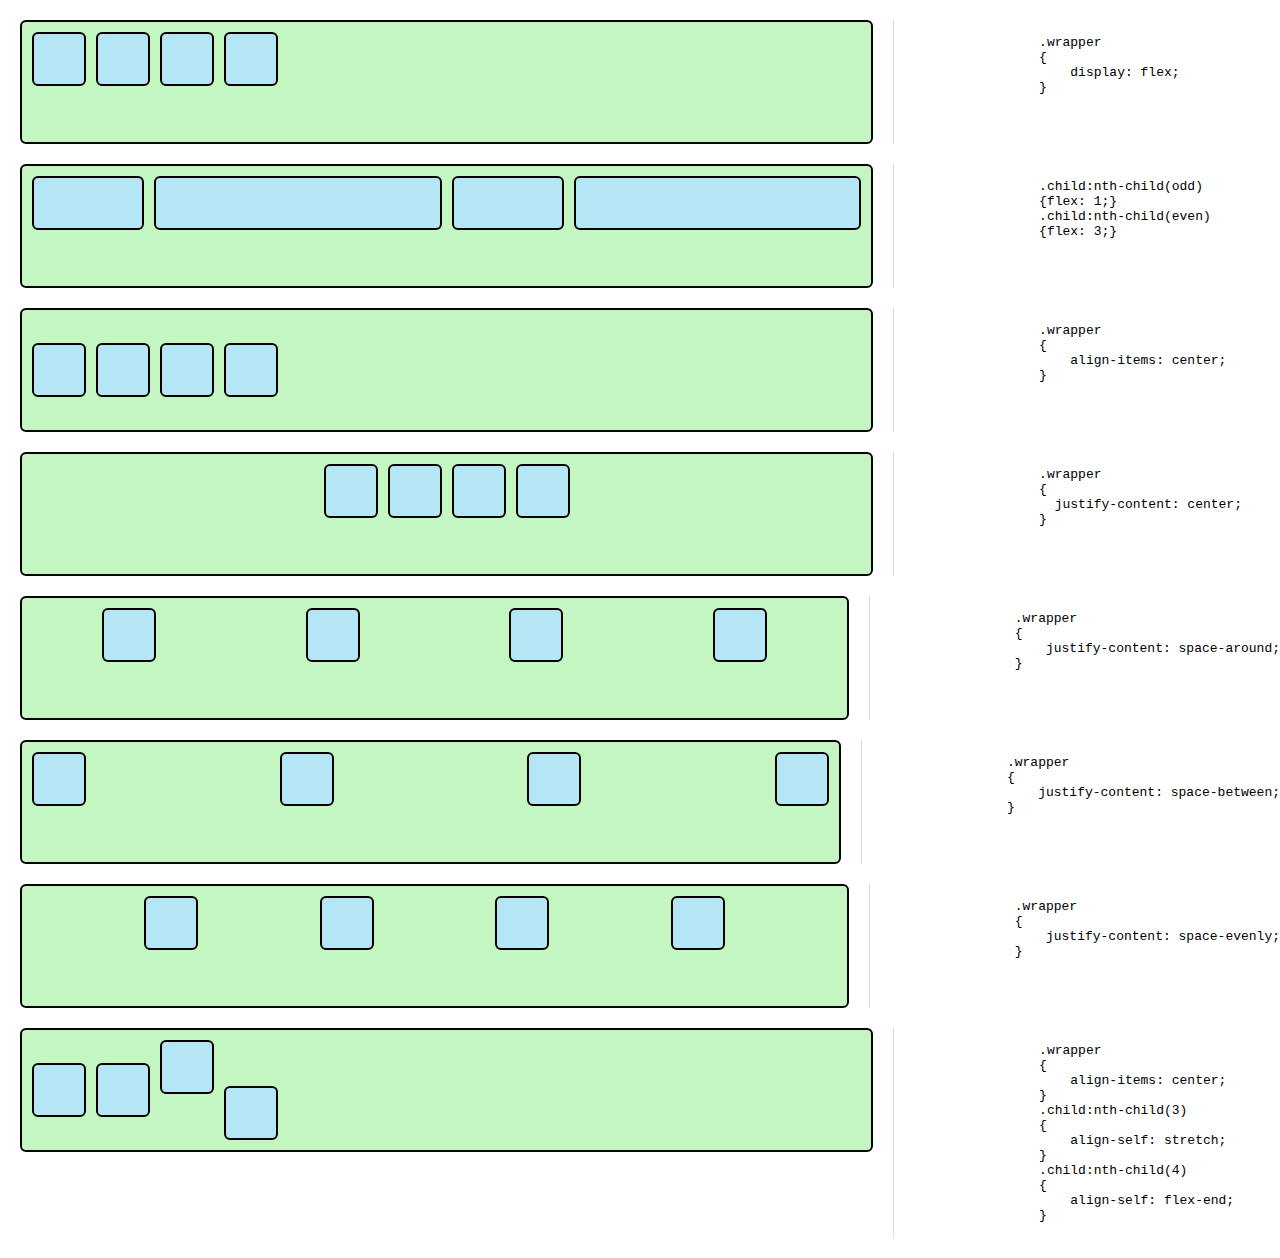
<file: flexbox/index.html>
<!DOCTYPE html>
<html lang="en">

<head>
    <meta charset="UTF-8">
    <meta http-equiv="X-UA-Compatible" content="IE=edge">
    <meta name="viewport" content="width=device-width, initial-scale=1.0">
    <title>Flex</title>
    <link rel="stylesheet" href="main.css">
</head>
<style>

</style>

<body>
    <section>
        <div class="view">
            <div class="wrapper">
                <div class="child"></div>
                <div class="child"></div>
                <div class="child"></div>
                <div class="child"></div>
            </div>
        </div>
        <div class="code">
            <pre><code>
                .wrapper    
                {
                    display: flex;
                }
            </code></pre>
        </div>
    </section>
    
    <section class="q1">
        <div class="view">
            <div class="wrapper">
                <div class="child"></div>
                <div class="child"></div>
                <div class="child"></div>
                <div class="child"></div>
            </div>
        </div>
        <div class="code">
            <pre><code>
                .child:nth-child(odd)
                {flex: 1;}
                .child:nth-child(even)
                {flex: 3;}
            </code></pre>
        </div>
    </section>
    <section class="q2">
        <div class="view">
            <div class="wrapper">
                <div class="child"></div>
                <div class="child"></div>
                <div class="child"></div>
                <div class="child"></div>
            </div>
        </div>
        <div class="code">
            <pre><code>
                .wrapper
                {
                    align-items: center;
                }
            </code></pre>
        </div>
    </section>
    <section class="q3">
        <div class="view">
            <div class="wrapper">
                <div class="child"></div>
                <div class="child"></div>
                <div class="child"></div>
                <div class="child"></div>
            </div>
        </div>
        <div class="code">
            <pre><code>
                .wrapper
                {
                  justify-content: center;
                }
                
                
            </code></pre>
        </div>
    </section>
    <section class="q4">
        <div class="view">
            <div class="wrapper">
                <div class="child"></div>
                <div class="child"></div>
                <div class="child"></div>
                <div class="child"></div>
            </div>
        </div>
        <div class="code">
            <pre><code>
                .wrapper
                {
                    justify-content: space-around;
                }
            </code></pre>
        </div>
    </section>
    <section class="q5">
        <div class="view">
            <div class="wrapper">
                <div class="child"></div>
                <div class="child"></div>
                <div class="child"></div>
                <div class="child"></div>
            </div>
        </div>
        <div class="code">
            <pre><code>
                .wrapper
                {
                    justify-content: space-between;
                }
            </code></pre>
        </div>
    </section>
    <section class="q6">
        <div class="view">
            <div class="wrapper">
                <div class="child"></div>
                <div class="child"></div>
                <div class="child"></div>
                <div class="child"></div>
            </div>
        </div>
        <div class="code">
            <pre><code>
                .wrapper
                {
                    justify-content: space-evenly;
                }
            </code></pre>
        </div>
    </section>
    <section class="q7">
        <div class="view">
            <div class="wrapper">
                <div class="child"></div>
                <div class="child"></div>
                <div class="child"></div>
                <div class="child"></div>
            </div>
        </div>
        <div class="code">
            <pre><code> 
                .wrapper
                {
                    align-items: center;
                }
                .child:nth-child(3)
                {
                    align-self: stretch;
                }
                .child:nth-child(4)
                {
                    align-self: flex-end;
                }
            </code></pre>
        </div>
    </section>
</body>

</html>
</file>
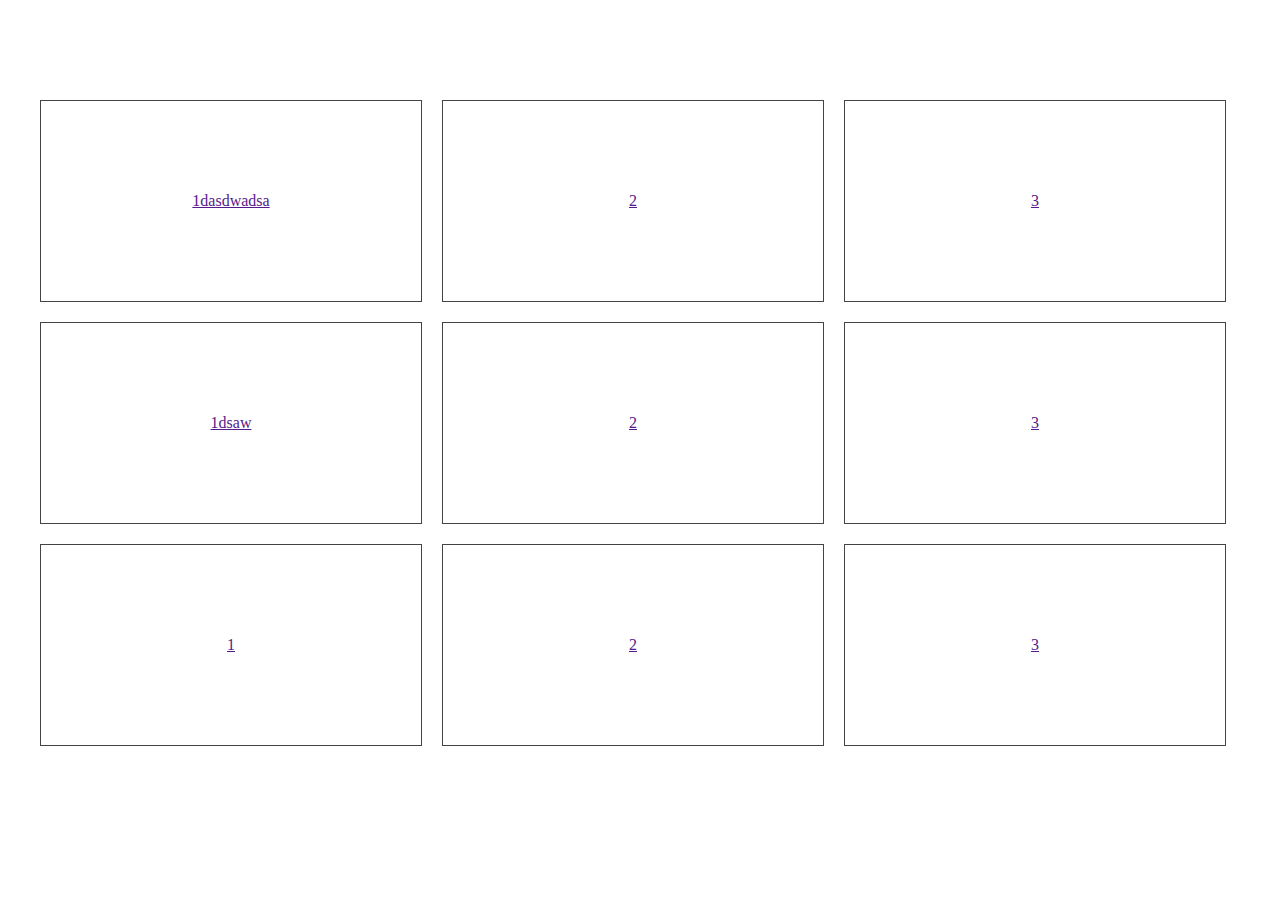
<file: js30/index.html>
<!DOCTYPE html>
<html lang="en">
<head>
    <meta charset="UTF-8">
    <meta http-equiv="X-UA-Compatible" content="IE=edge">
    <meta name="viewport" content="width=device-width, initial-scale=1.0">
    <title>Document</title>
    <link rel="stylesheet" href="js30.css">
</head>
<body>
    <main>
        <a href="">1dasdwadsa</a>
        <a href="">2</a>
        <a href="">3</a>
        <a href="">1dsaw</a>
        <a href="">2</a>
        <a href="">3</a>
        <a href="">1</a>
        <a href="">2</a>
        <a href="">3</a>
    </main>
</body>
</html>
</file>
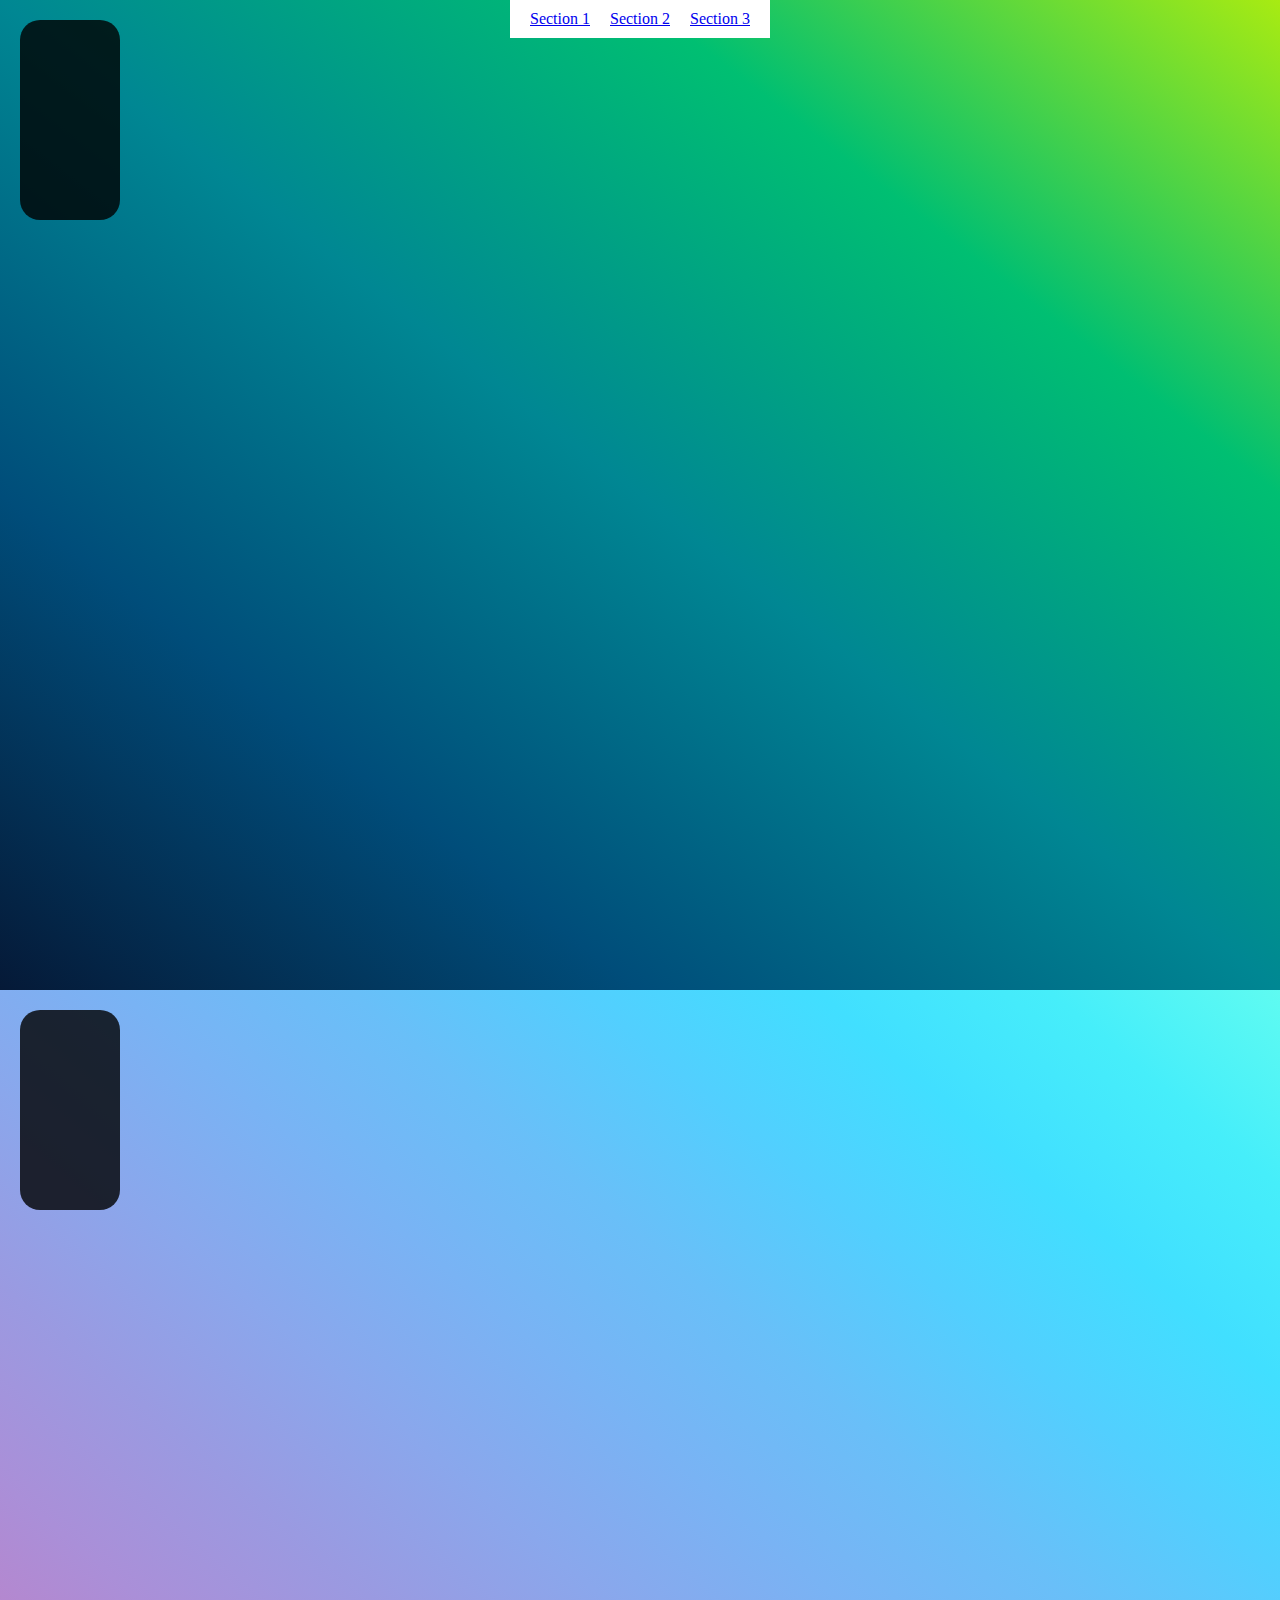
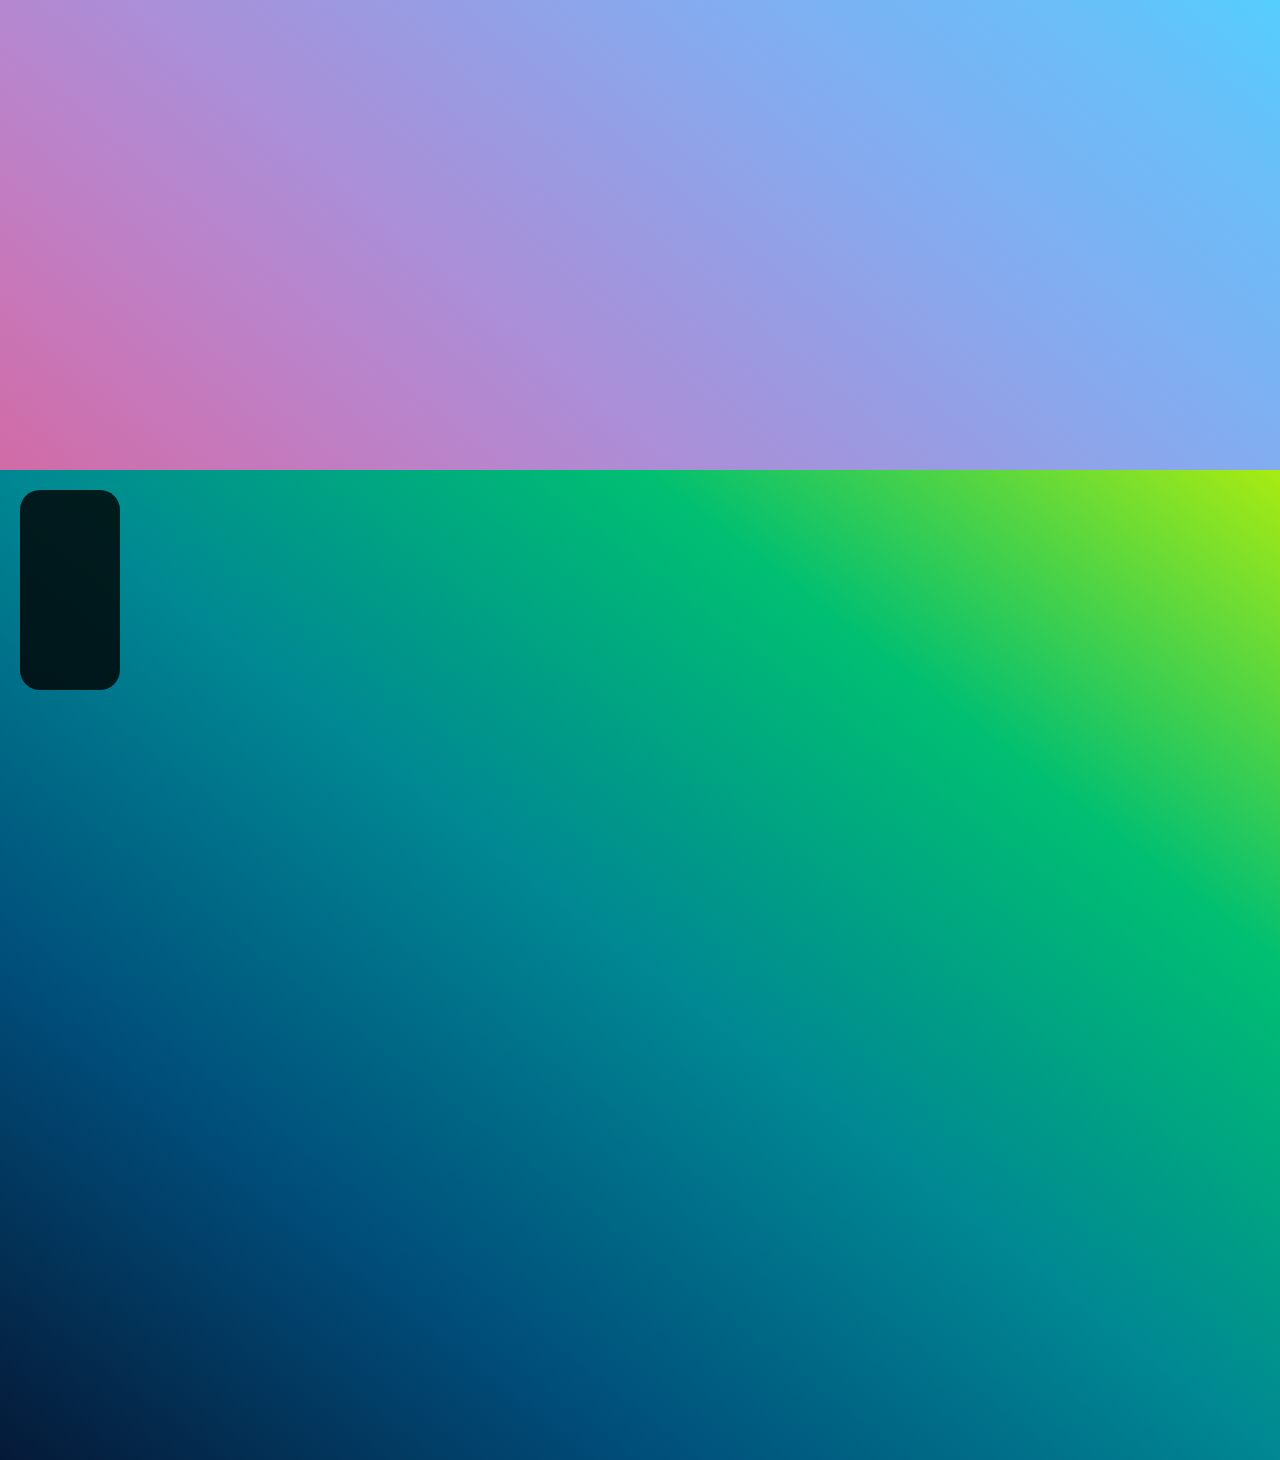
<file: sticky/index.html>
<!DOCTYPE html>
<html lang="en">
<head>
    <meta charset="UTF-8">
    <meta http-equiv="X-UA-Compatible" content="IE=edge">
    <meta name="viewport" content="width=device-width, initial-scale=1.0">
    <title>Document</title>
    <link rel="stylesheet" href="main.css">
</head>
<body>
    <nav> 
        <a href="#section1">Section 1</a>
        <a href="#section2">Section 2</a>
        <a href="#section3">Section 3</a>


    </nav>
    <section id="section1">
        <div class="sticky" ></div>
    </section>
    <section id="section2">
        <div class="sticky"></div>
    </section>
    <section id="section3">
        <div class="sticky"></div>
    </section>
</body>
</html>
</file>
<file: flexbox/main.css>
*
{
    margin: 0;
    padding: 0;
    
}
section
{
    display: flex;
    max-width: 1600px;
    margin: 20px auto;
    gap: 20px;

}
.view
{
flex: 7;

border-right: 1px solid #ddd;
padding: 0px 20px;


}
.code
{
flex: 3;
/* padding: 20px; */

}
code
{
    /* font-weight: bold;
    font-size: 16px; */
}

.view div
{
    border: 2px solid;
    padding: 10px;
    border-radius: 6px;

}

.wrapper    
{
    min-height: 100px;
    gap: 10px;
}
.child
{
    width: 30px;
    height: 30px;
    background: rgb(181, 230, 245);
}
.wrapper    
{
    display: flex;
    background: rgb(196, 246, 193);
}

.q1 .child:nth-child(odd)
{flex: 1;}
.q1 .child:nth-child(even)
{flex: 3;}

.q2 .wrapper
{
    align-items: center;
}
.q3 .wrapper
{
    justify-content: center;
}
.q4 .wrapper
{
    justify-content: space-around;
}

.q5 .wrapper
{
    justify-content: space-between;
}
.q6 .wrapper
{
    justify-content: space-evenly;
}
.q7 .wrapper
{
    align-items: center;
}
.q7 .child:nth-child(3)
{
    align-self: stretch;
}
.q7 .child:nth-child(4)
{
    align-self: flex-end;
}
</file>
<file: js30/js30.css>
main
{
    display: flex;
    max-width: 1200px;
    gap: 20px;
    /* padding: 0 20px; */
    flex-wrap: wrap;
margin: 100px auto;
}

a 
{

   min-height: 200px;
    border: 1px solid #444;
    width: 380px;
    display: flex;
    align-items: center;
    justify-content: center;
}
</file>
<file: sticky/main.css>
html
{
    scroll-behavior: smooth;
}
*
{
    padding: 0;
    margin: 0;
    box-sizing: border-box;
}
section
{
    background-image: linear-gradient(to right top, #051937, #004d7a, #008793, #00bf72, #a8eb12);
        height: 110vh;
    padding: 20px;
}

#section2
{
    height: 120vh;
    background-image: linear-gradient(to right top, #d16ba5, #c777b9, #ba83ca, #aa8fd8, #9a9ae1, #8aa7ec, #79b3f4, #69bff8, #52cffe, #41dfff, #46eefa, #5ffbf1);
}
.sticky
{
    width: 100px;
    height: 200px;
    background: rgba(0, 0, 0, 0.803);
    position: sticky;
    top: 20px;
    margin-bottom: 50px;
    border-radius: 20px;
}
nav    
{
    position: fixed;
    top: 0;
    left: 50%;
    transform: translateX(-50%);
    display: flex;
    gap: 20px;
    background: #fff;
    padding: 10px 20px;
}
</file>
